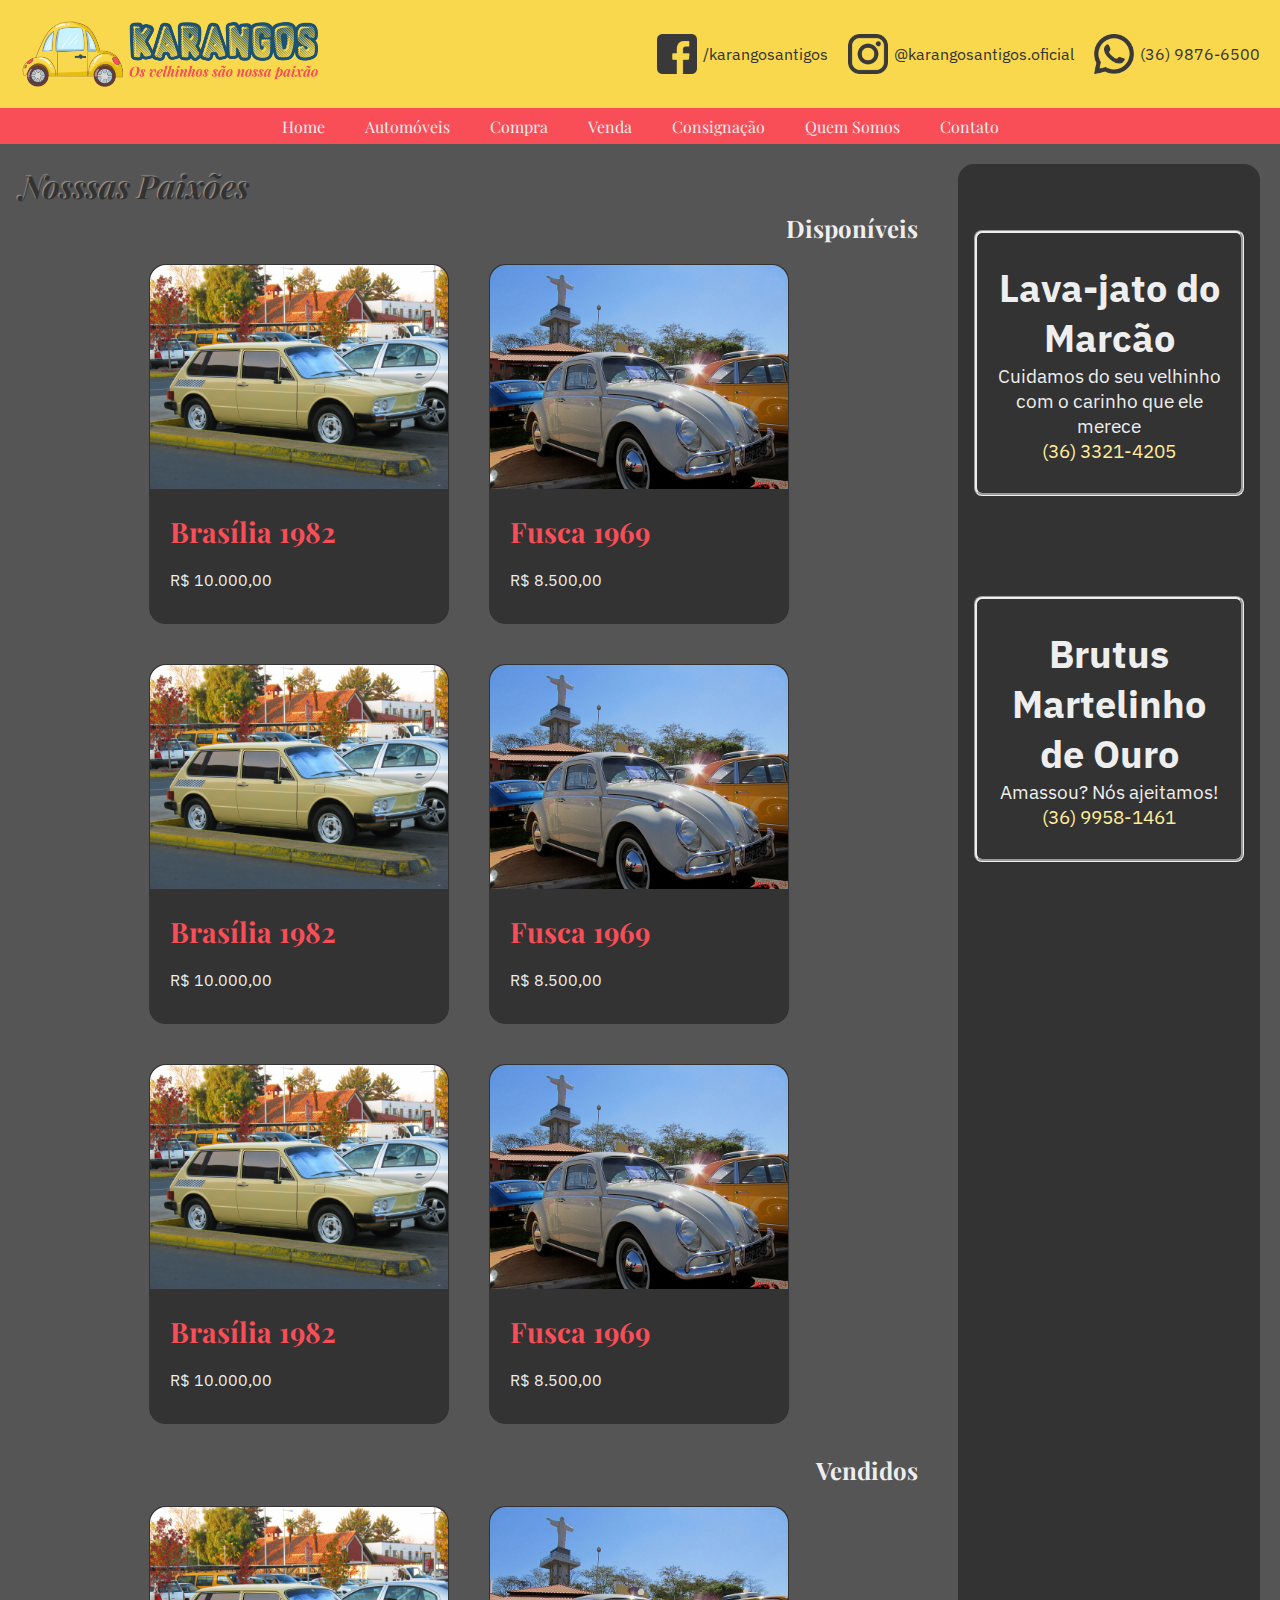
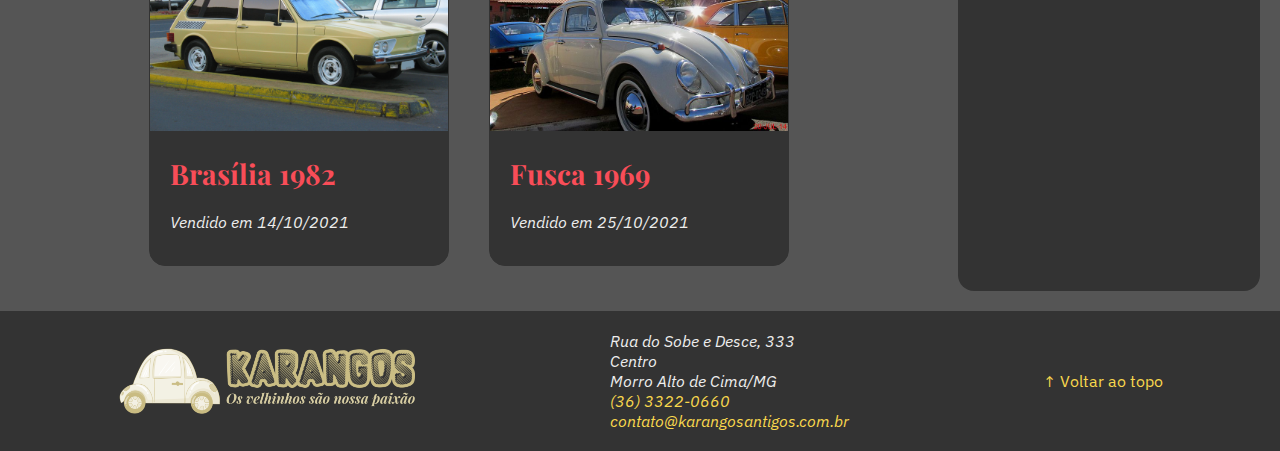
<file: index.html>
<!DOCTYPE html>
<html lang="pt-br">
<head>
    <meta charset="UTF-8">
    <meta http-equiv="X-UA-Compatible" content="IE=edge">
    <meta name="viewport" content="width=device-width, initial-scale=1.0">
    <title>Karangos &bull; Os velhinhos são nossa paixão</title>
    <link rel="stylesheet" href="style.css">
    <link rel="apple-touch-icon" sizes="180x180" href="favicon/apple-touch-icon.png">
    <link rel="icon" type="image/png" sizes="32x32" href="favicon/favicon-32x32.png">
    <link rel="icon" type="image/png" sizes="16x16" href="favicon/favicon-16x16.png">
    <!-- <link rel="manifest" href="favicon/site.webmanifest"> -->

</head>
<body>
    <header id="topo">
        <!-- header (cabeçalho) -->
        <img src="img/karangos-logo-300px.png" alt="Logotipo Karango" id="img-logo">

        <nav id="social">
            <ul>
                <li>
                    <a href="#" title="/karangosantigos">
                        <img src="img/facebook-64x64.png" alt="Facebook">
                        <span>/karangosantigos</span>
                    </a>
                </li>

                <li>
                    <a href="#" title="@karangosantigos.oficial">
                        <img src="img/instagram-64x64.png" alt="Instagram">
                        <span>@karangosantigos.oficial</span>
                    </a>
                </li>

                <li>
                    <a href="#" title="(36) 9876-6500">
                        <img src="img/whatsapp-64x64.png" alt="Whatsapp">
                        <span>(36) 9876-6500</span>
                    </a>
                </li>


            </ul>
        </nav>


        <nav id="menu-principal">
            <ul >
                <li><a href="#">Home</a></li>
                <li><a href="#">Automóveis</a></li>
                <li><a href="#">Compra</a></li>
                <li><a href="#">Venda</a></li>
                <li><a href="#">Consignação</a></li>
                <li><a href="#">Quem Somos</a></li>
                <li><a href="#">Contato</a></li>
            </ul>
        </nav>
    </header>

    <main>
        <!-- main (área principal de conteúdo) -->
        <section>
            <h1>Nosssas Paixões</h1>            
            <article>
                <h1>Disponíveis</h1>

                <div class="cartao-carro">
                    <a href="#" class="link-carta">
                        <div>
                            <img src="img/carro-brasilia-800x600.jpg" alt="Brasília 18981">
                            <h1>Brasília 1982</h1>
                            <p>R$ 10.000,00</p>
                        </div>
                    </a>
                </div>

                <div class="cartao-carro">
                    <a href="#" class="link-carta">
                        <div>
                            <img src="img/carro-fusca-800x600.jpg" alt="Brasília 18981">
                            <h1>Fusca 1969</h1>
                            <p>R$ 8.500,00</p>                            
                        </div>
                    </a>
                </div>                            

                <div class="cartao-carro">
                    <a href="#" class="link-carta">
                        <div>
                            <img src="img/carro-brasilia-800x600.jpg" alt="Brasília 18981">
                            <h1>Brasília 1982</h1>
                            <p>R$ 10.000,00</p>
                        </div>
                    </a>
                </div>

                <div class="cartao-carro">
                    <a href="#" class="link-carta">
                        <div>
                            <img src="img/carro-fusca-800x600.jpg" alt="Brasília 18981">
                            <h1>Fusca 1969</h1>
                            <p>R$ 8.500,00</p>                            
                        </div>
                    </a>
                </div>                            

                <div class="cartao-carro">
                    <a href="#" class="link-carta">
                        <div>
                            <img src="img/carro-brasilia-800x600.jpg" alt="Brasília 18981">
                            <h1>Brasília 1982</h1>
                            <p>R$ 10.000,00</p>
                        </div>
                    </a>
                </div>

                <div class="cartao-carro">
                    <a href="#" class="link-carta">
                        <div>
                            <img src="img/carro-fusca-800x600.jpg" alt="Brasília 18981">
                            <h1>Fusca 1969</h1>
                            <p>R$ 8.500,00</p>                            
                        </div>
                    </a>
                </div> 

            </article>
            <article>
                <h1>Vendidos</h1>

                <div class="cartao-carro">
                    <a href="#" class="link-carta">
                        <div>
                            <img src="img/carro-brasilia-800x600.jpg" alt="Brasília 18981">
                            <h1>Brasília 1982</h1>
                            <p><em>Vendido em 14/10/2021</em></p>
                        </div>
                    </a>
                </div>
                
                <div class="cartao-carro">
                    <a href="#" class="link-carta">
                        <div>
                            <img src="img/carro-fusca-800x600.jpg" alt="Brasília 18981">
                            <h1>Fusca 1969</h1>                            
                            <p><em>Vendido em 25/10/2021</em></p>
                        </div>
                    </a>
                </div> 

            </article>
        </section>
        <aside>
            <article>
                <h1>Lava-jato do Marcão</h1>
                <p>Cuidamos do seu velhinho com o carinho que ele merece</p>
                <p><a href="tel:55363321-4205">(36) 3321-4205</a></p>
            </article>
            <article>
                <h1>Brutus Martelinho de Ouro</h1>
                <p>Amassou? Nós ajeitamos!</p>
                <p><a href="tel:553699581461">(36) 9958-1461</a></p>
            </article>
        </aside>
    </main>

    <footer>
        <img src="img/karangos-logo-300px-mono.png" alt="Logotipo Karangos monocromático">

        <address>
            Rua do Sobe e Desce, 333<br>
            Centro<br>
            Morro Alto de Cima/MG<br>
            <a href="tel:+55363322-0660">(36) 3322-0660</a><br>
            <a href="mailto:contato@karangosantigos.com.br">contato@karangosantigos.com.br</a>
        </address>
        <a href="#topo">&uarr; Voltar ao topo</a>
    </footer>
</body>
</html>
</file>
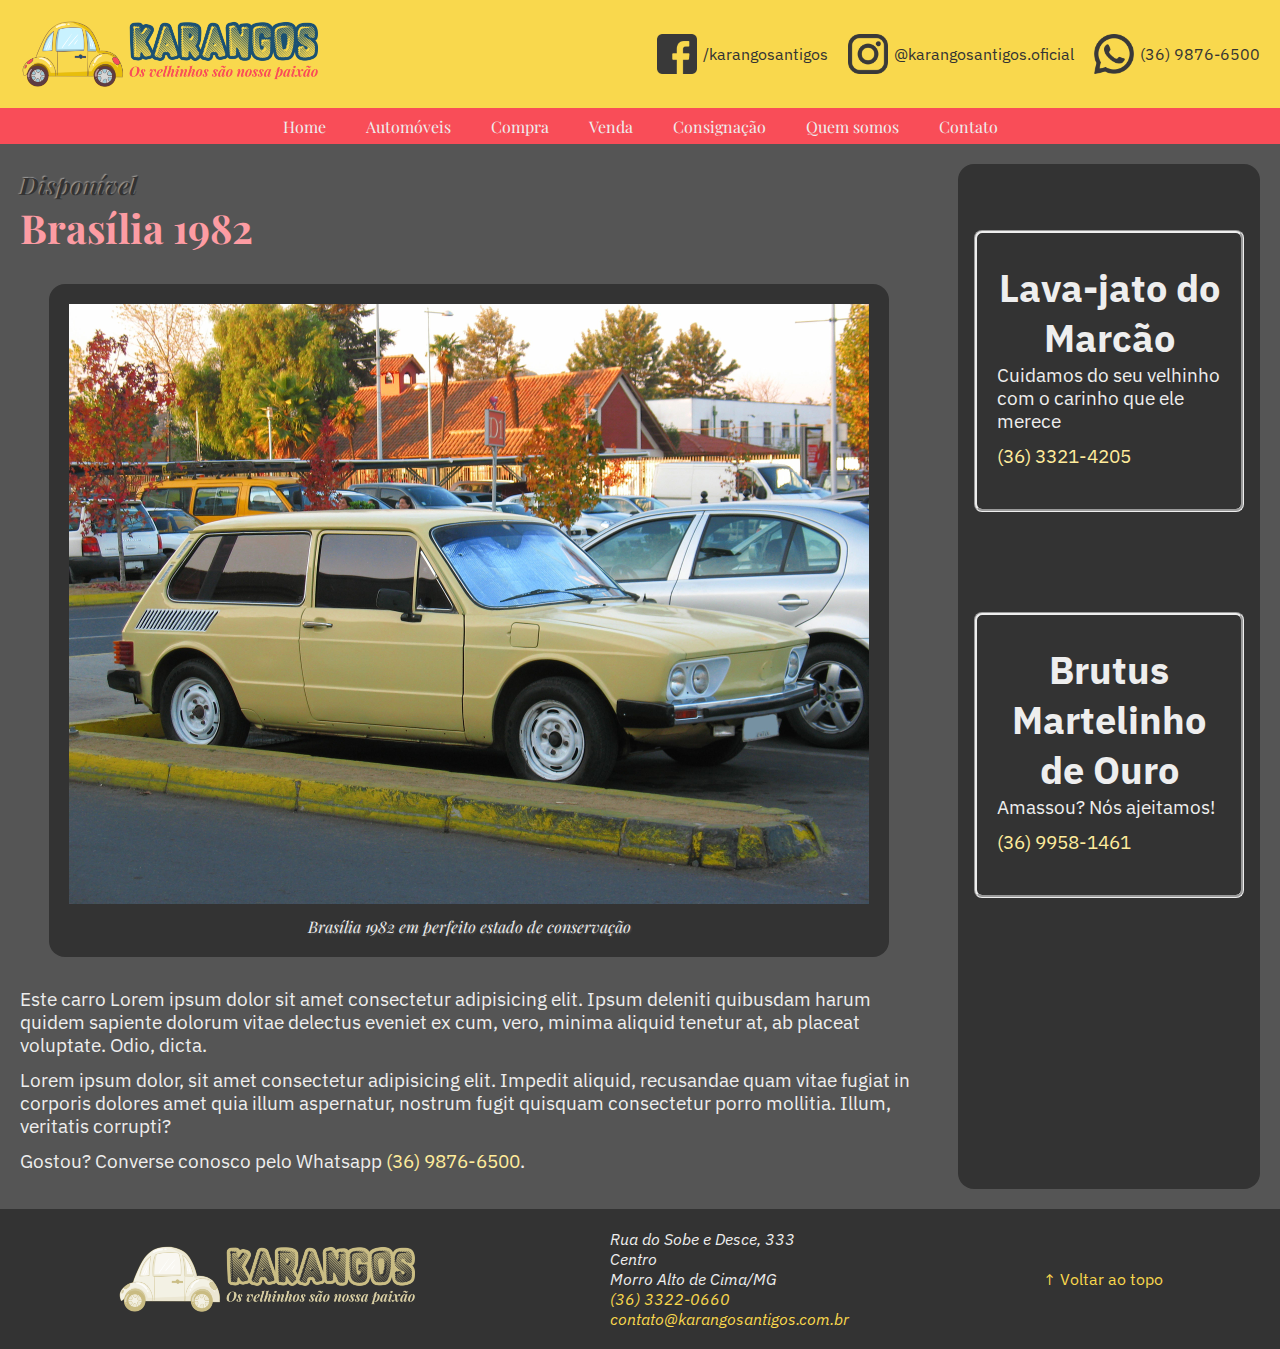
<file: carro01.html>
<!DOCTYPE html>
<html lang="pt-br">
<head>
  <meta charset="UTF-8">
  <meta http-equiv="X-UA-Compatible" content="IE=edge">
  <meta name="viewport" content="width=device-width, initial-scale=1.0">
  <title>Karangos &bull; Os velhinhos são nossa paixão &ndash; Brasília 1982</title>
  <link rel="stylesheet" href="style.css">

  <link rel="apple-touch-icon" sizes="180x180" href="/apple-touch-icon.png">
  <link rel="icon" type="image/png" sizes="32x32" href="/favicon-32x32.png">
  <link rel="icon" type="image/png" sizes="16x16" href="/favicon-16x16.png">
  <link rel="manifest" href="/site.webmanifest">

</head>
<body>
  <header id="topo">
    <img id="img-logo" src="img/karangos-logo-300px.png" alt="Logotipo Karangos">

    <nav id="social">
      <ul>
        
        <li>
          <a href="#" title="/karangosantigos">
            <img src="img/facebook-64x64.png" alt="Facebook" >
            <span>/karangosantigos</span>
          </a>
        </li>

        <li>
          <a href="#" title="@karangosantigos.oficial">
            <img src="img/instagram-64x64.png" alt="Instagram" >
            <span>@karangosantigos.oficial</span>
          </a>
        </li>

        <li>
          <a href="#" title="(36) 9876-6500">
            <img src="img/whatsapp-64x64.png" alt="Whatsapp" >
            <span>(36) 9876-6500</span>
          </a>
        </li>

      </ul>
    </nav>

    <nav id="menu-principal">
      <div id="menu-contraido">
        <input type="checkbox">
        <span></span>
        <ul>
          <li>
            <a href="index.html">Home</a>
          </li>
          <li>
            <a href="#">Automóveis</a>
          </li>
          <li>
            <a href="#">Compra</a>
          </li>
          <li>
            <a href="#">Venda</a>
          </li>
          <li>
            <a href="#">Consignação</a>
          </li>
          <li>
            <a href="#">Quem somos</a>
          </li>
          <li>
            <a href="#">Contato</a>
          </li>
        </ul>
      </div>
    </nav>
  </header>
  <main class="pagina-interna">
    <!-- main (área principal de conteúdo) -->
    <section>
      <article>
        
        <h2>Disponível</h2>

        <h1>Brasília 1982</h1>

        <figure>
          <img src="img/carro-brasilia-800x600.jpg" alt="Brasília 1982">
          <figcaption>
            Brasília 1982 em perfeito estado de conservação
          </figcaption>
        </figure>

        <p>Este carro Lorem ipsum dolor sit amet consectetur adipisicing elit. Ipsum deleniti quibusdam harum quidem sapiente dolorum vitae delectus eveniet ex cum, vero, minima aliquid tenetur at, ab placeat voluptate. Odio, dicta.</p>

        <p>Lorem ipsum dolor, sit amet consectetur adipisicing elit. Impedit aliquid, recusandae quam vitae fugiat in corporis dolores amet quia illum aspernatur, nostrum fugit quisquam consectetur porro mollitia. Illum, veritatis corrupti?</p>

        <p>Gostou? Converse conosco pelo Whatsapp <a href="tel:+553698766500">(36) 9876-6500</a>.</p>

      </article>
    </section>
    <aside>
      <article>
        <h1>Lava-jato do Marcão</h1>
        <p>Cuidamos do seu velhinho com o carinho que ele merece</p>
        <p><a href="tel:+55363321-4205">(36) 3321-4205</a></p>
      </article>
      <article>
        <h1>Brutus Martelinho de Ouro</h1>
        <p>Amassou? Nós ajeitamos!</p>
        <p><a href="tel:+553699581461">(36) 9958-1461</a></p>
      </article>
    </aside>
  </main>
  
  <footer>
    
    <img src="img/karangos-logo-300px-mono.png" alt="Logotipo Karangos monocromático">

    <address>
      Rua do Sobe e Desce, 333<br>
      Centro<br>
      Morro Alto de Cima/MG<br>
      <a href="tel:+55363322-0660">(36) 3322-0660</a><br>
      <a href="mailto:contato@karangosantigos.com.br">contato@karangosantigos.com.br</a>
    </address>

    <a href="#topo">&uarr; Voltar ao topo</a>

  </footer>
  
</body>
</html
</file>
<file: style.css>
@import url('https://fonts.googleapis.com/css2?family=IBM+Plex+Sans:ital,wght@0,400;0,700;1,400;1,700&family=Playfair+Display:ital,wght@0,400;0,700;1,400;1,700&display=swap');

/* Variáveis */
:root {
  --cor-prim: #F9D84D;
  --cor-prim-clara: #FFEC9C;
  --cor-secun: #F94D58;
  --cor-secun-clara: #FD9CA3;
  --cor-fundo: #333333;
  --cor-fundo-clara: #555555;
  --cor-texto: #EEEEEE;
  --fonte-texto: 'IBM Plex Sans', sans-serif;
  --fonte-titulo: 'Playfair Display', serif;
}

/************* CSS reset **************************/
* { /* Todos os elementos */
  font-family: var(--fonte-texto);
  padding: 0;
  margin: 0;
  box-sizing: border-box; /* a borda faz parte das dimensões do elemento */
  /*background-color: var(--cor-fundo);
  color: var(--cor-texto);*/
}
/*************************************************/
html {
  font-size: 16px;
  scroll-behavior: smooth; /* Rolagem suave */
}
header {
  display: flex;
  justify-content: space-between;  /* espaço intermediário */
  align-items: center;  /* centralização vertical */
  background-color: var(--cor-prim);
  min-height: 50px; /* altura mínima */
  flex-wrap: wrap;  /* força a quebra de linhas entre elementos flex */
}
#img-logo {
  background-color: transparent;
  margin: 20px;
}

/* nav #social */
#social ul {
  list-style: none;
  display: flex;
  margin: 20px;
}

#social ul li a {
  height: 40px;
  display: flex;
  align-items: center;
  margin-left: 20px;
  color: var(--cor-fundo);
  text-decoration: none;
}

#social ul li a img {
  width: 40px;
  filter: brightness(0.225);
}

#social ul li a span {
  margin-left: 6px;
}

#menu-principal {
  display: flex;
  justify-content: center;  /* centralização horizontal */
  align-items: center;  /* centralização vertical */
  background-color: var(--cor-secun);
  min-height: 25px; /* altura mínima */
  width: 100%;
}
#menu-principal ul { /* Afeta o <ul> dentro de #menu-principal */
  list-style: none; /* Tira a decoração dos itens da lista */
  display: flex;  /* Container flex - todos os itens filhos na horizontal por padrão */
}
#menu-principal ul li {
  height: 36px;
  margin: 0 10px; /* 0 topo, fundo; 10px esquerda e direita */
  display: flex;
}
#menu-principal ul li a {
  font-family: var(--fonte-titulo);
  height: 36px;
  align-items: center;
  display: flex;
  padding: 0 10px;
  color: var(--cor-texto);
  text-decoration: none; /* Sem sublinhado */
  background-color: var(--cor-secun);
  transition: 300ms; /* Afeta a velocidade dos efeitos do hover */
}
/* Quando o mouse passa sobre o link do menu */
#menu-principal ul li a:hover {
  /* Filtro que escurece a cor do item (cor de frente + cor de fundo 
    brightness < 1: escurece
    brightness > 1: clareia
  */
  filter: brightness(1.2);
}

#menu-contraido {
  display: inline-block;
  position: relative;
}

/* Input checkbox e o span têm o mesmo tamanho e estão um sobre o outro */
#menu-contraido input, #menu-contraido span {
  width: 40px;
  height: 40px;
  position: absolute;
  top: 0;
  left: 0;
}

#menu-contraido input {
  /* Quanto maior o z-index, mais acima (pensando em camadas) o elemento estará.
     O padrão do z-index é 0. */
  z-index: 100;
  opacity: 0;   /* Esconde o checkbox */
  display: none;
}

#menu-contraido span {
  display: block;
  background-color: var(--cor-prim);
  border-radius: 4px;
  border: 2px solid var(--cor-texto);
  background-image: url('img/menu-icon-48x48.png');
  background-size: 40px;
  background-position: center center;
  cursor: pointer;  /* Cursor de "mãozinha" para links */
  display: none;
}

/* O seletor ~ seleciona o elemento irmão */
#menu-contraido input:checked ~ span {
  background-image: url('img/close-icon-48x48.png');
}

main {
  display: flex;
  justify-content: center;  /* centralização horizontal */
  align-items: stretch;  /* filhos com 100% da altura do pai */
  min-height: 200px; /* altura mínima */
  background-color: var(--cor-fundo-clara);
}

footer {
  display: flex;
  justify-content: space-around;  /* distribui o espaço entre os itens filhos */
  align-items: center;  /* centralização vertical */
  background-color: var(--cor-fundo);
  min-height: 50px; /* altura mínima */
  padding: 20px;
  color: var(--cor-texto);
}

/* Links dentro do footer */
footer a {
  color: var(--cor-prim);
  text-decoration: none; /* sem sublinhado */
}

footer a:hover {
  text-decoration: underline;
}

section {
  display: flex;
  justify-content: center;  /* centralização horizontal */
  align-items: center;  /* centralização vertical */
  flex-direction: column; /* itens filhos em coluna (na vertical) */
  background-color: transparent;
  width: 75%;
  margin: 20px;
}

/* Regra para o título h1 que está dentro de section */
section > h1 { /* O sinal de > indica que serão atingidos apenas
  os h1 FILHOS DIRETOS de section */
  text-align: left;
  width: 100%;
  color: var(--cor-fundo);
  font-family: var(--fonte-titulo);
  font-style: italic;
  font-size: 2rem;
  text-shadow: -1px -1px 1px rgba(255, 255, 255, 0.4);
}

/* Regra para os títulos h1 que estão dentro dos articles do section */
section > article > h1 {
  text-align: right;
  width: 100%;
  color: var(--cor-texto);
  font-family: var(--fonte-titulo);
  font-size: 1.5rem;
}

/* Classe cartao-carro */
.cartao-carro {
  border: 1px solid var(--cor-fundo);
  background-color: var(--cor-fundo);
  width: 300px;
  height: 360px;
  margin: 20px;
  border-radius: 16px;
}

/* Regra para link de .cartao-carro */
.cartao-carro a {
  text-decoration: none;  
}

.cartao-carro a div {
  transition: 400ms;
}

/* Regra para o link de .cartao-carro quando o mouse sobrevoa */
.cartao-carro a:hover div {
  filter: brightness(1.2);
  box-shadow: 3px 3px 6px rgba(255, 255, 255, 0.15);
}

/* Regra para a div interna de .cartao-carro */
.cartao-carro div {
  height: 360px;
  border-radius: 16px;
}

/* Regra para imagens dentro de .cartao-carro */
.cartao-carro img {
  width: 100%;
  border-top-left-radius: 16px;
  border-top-right-radius: 16px;
}

.cartao-carro h1 {
  margin: 20px;
  font-family: var(--fonte-titulo);
  font-size: 1.75rem;
  color: var(--cor-secun);
}

.cartao-carro p {
  color: var(--cor-texto);
  margin: 0 20px;
}

aside {
  display: flex;
  justify-content: left;  /* alinhamento inicial */
  align-items: center;  /* centralização vertical */
  background-color: var(--cor-fundo);
  margin: 20px;
  border-radius: 16px;
  width: 25%;
  padding: 16px;
  color: var(--cor-texto);
  font-size: 1.2rem;
  flex-direction: column;
}

/* Links que estão dentro do aside */
aside a {
  color: var(--cor-prim-clara);
  text-decoration: none;  /* Tira o sublinhado */
}

aside a:hover {
  color: var(--cor-prim);
  text-decoration: underline;
}

/* Articles que estão dentro de aside */
aside article {
  text-align: center;
  margin: 50px 0;
  padding: 30px 20px;
  border: 3px groove var(--cor-texto);
  border-radius: 8px;
}

article {
  display: flex;
  justify-content: center;  /* centralização horizontal */
  flex-wrap: wrap;
  align-items: center;  /* centralização vertical */
  background-color: transparent;
  margin: 5px;
  min-height: 100px;
  width: 100%;
}

.pagina-interna {
  color: var(--cor-texto);
  font-family: var(--fonte-texto);
}

.pagina-interna figure {
  background-color: var(--cor-fundo);
  padding: 20px;
  border-radius: 16px;
  margin: 30px 0;
  text-align: center;
}

.pagina-interna figure img {
  width: 100%;
  max-width: 800px;
}

.pagina-interna figure figcaption {
  font-family: var(--fonte-titulo);
  font-style: italic;
  text-align: center;
  color: var(--cor-texto);
  text-shadow: 1px 1px 2px var(--cor-fundo-clara);
  padding: 8px 8px 0 8px;
}

.pagina-interna p {
  text-align: left;
  margin-bottom: 12px;
  line-height: 1.2;
  width: 100%;
  font-size: 1.2rem;
}

.pagina-interna section h2 {
  text-align: left;
  width: 100%;
  color: var(--cor-fundo);
  font-family: var(--fonte-titulo);
  font-style: italic;
  font-size: 1.5rem;
  text-shadow: -1px -1px 1px rgba(255, 255, 255, 0.4);
}

.pagina-interna section h1 {
  font-family: var(--fonte-titulo);
  font-size: 2.5rem;
  color: var(--cor-secun-clara);
  font-weight: bold;
  text-align: left;  
}

.pagina-interna a {
  color: var(--cor-prim-clara);
  text-decoration: none;
}

.pagina-interna a:hover {
  color: var(--cor-prim);
  text-decoration: underline;
}

/**************************************************
             REGRAS DE RESPONSIVIDADE
***************************************************/

/* Computadores com tela pequena */
@media (max-width: 1200px) {
  /*body {
    filter: hue-rotate(45deg);
  }*/

  /* Esconde o texto das redes sociais */
  #social ul li a span {
    display: none; /* Não preserva o espaço do elemento */
  }

  /* Ajusta o flex-direction do main para column para
    passar o aside para baixo */
  main {
    flex-direction: column;
  }

  /* section e aside passam a ter largura de 100% */
  section, aside {
    /* Usa a função calc() para descontar os 40px das margens
      laterais dos elementos e evitar rolagem horizontal */
    width: calc(100% - 40px);
  }

  /* Os anúncios do article ficam na horizontal */
  aside {
    flex-direction: row;
    /* Faz com que os articles fiquem com a mesma altura */
    align-items: stretch;
  }

  aside article {
    margin: 0 30px;
  }
}

/* Dispositivos (tablets) */
@media (max-width: 992px) {
  /*body {
    filter: hue-rotate(90deg);
  }*/
  /* POR ENQUANTO não necessita de ajuste */
}

/* Dispositivos (celulares) médios */
@media (max-width: 768px) {
  /*body {
    filter: hue-rotate(135deg);
  }*/

  #menu-principal {
    min-height: 56px;
    padding: 0;
    margin-top: 0;
  }

  #menu-contraido {
    margin-top: 40px;
    width: 100%;
  }

  #menu-contraido input, #menu-contraido span {
    display: block; /* Reexibe o botão do menu */
    left: 20px;
    top: -38px;
  }

  #menu-contraido ul {
    display: none;    /* Esconder o menu */
    margin-top: 30px;
  }

  #menu-contraido ul li {
    display: block;
    margin: 6px 0;
  }

  #menu-contraido ul li a {
    width: 100%;
    display: flex;
  }

  #menu-contraido input:checked ~ ul {
    display: block; /* Reexibe o menu quando o checkbox for marcado */
  }

  #menu-contraido input:checked,  #menu-contraido input:checked ~ span {
    top: -30px;
  }

  /* Os anúncios do article voltam a ficar na vertical */
  aside {
    flex-direction: column;
    /* "Desliga" o stretch do breakpoint anterior */
    align-items: flex-start;
  }

  aside article {
    margin: 30px 0;
  }

  /* Empilha os elementos do footer */
  footer {
    flex-direction: column;
  }

  footer img, footer address {
    margin-bottom: 20px;
  }

}

/* Dispositivos (celulares) pequenos */
@media (max-width: 576px) {
  /*body {
    filter: hue-rotate(180deg);
  }*/

  /* Empilha os elementos do header */
  header {
    flex-direction: column;
  }
}

/* O padrão do nosso CSS é para telas > 1200px */
</file>
